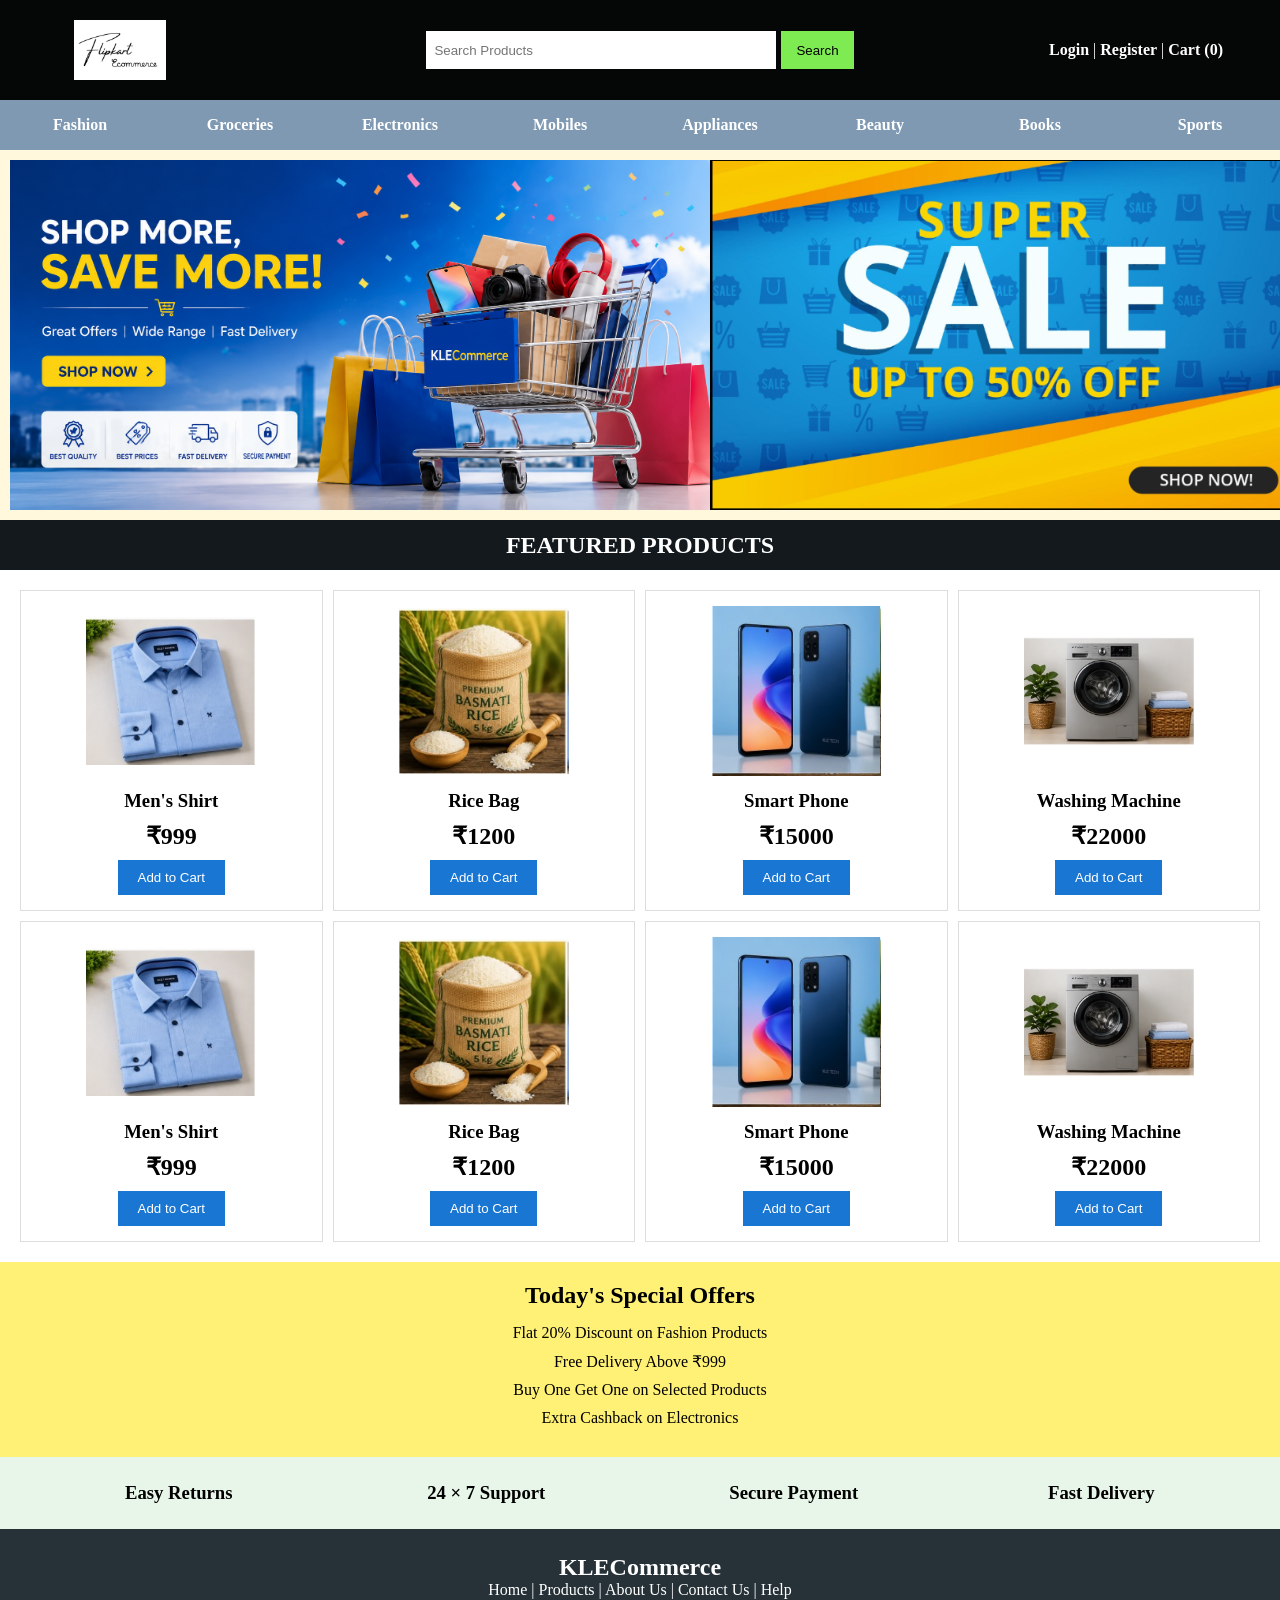
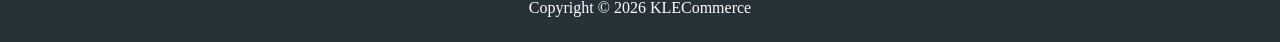
<file: kl ecommerce CSS/index.html>
<!DOCTYPE html>
<html lang="en">
<head>
    <meta charset="UTF-8">
    <meta name="viewport" content="width=device-width, initial-scale=1.0">

    <title>KLECommerce</title>

    <link rel="stylesheet" href="style.css">
</head>

<body>

    <div class="container">

        <!-- HEADER -->

        <header class="header">

            <div class="logo">
                <img src="images/Screenshot 2026-08-09 220637.png" alt="KLECommerce Logo">
            </div>

            <div class="search">
                <input type="text"
                       placeholder="Search Products">

                <input type="submit"
                       value="Search">
            </div>

            <div class="account">
                <b>Login</b> |
                <b>Register</b> |
                <b>Cart (0)</b>
            </div>

        </header>


        <!-- CATEGORY -->


        <nav class="categories">

            <div>Fashion</div>
            <div>Groceries</div>
            <div>Electronics</div>
            <div>Mobiles</div>
            <div>Appliances</div>
            <div>Beauty</div>
            <div>Books</div>
            <div>Sports</div>

        </nav>


        <!-- BANNER -->


        <section class="banner">

    <div class="slider">

        <img src="images/banner.png" alt="Shopping Offer">

        <img src="images/banner1.png" alt="Electronics Offer">

        <img src="images/banner2.png" alt="Fashion Offer">

        <img src="images/banner3.png" alt="Fashion Offer">

        <img src="images/banner4.png" alt="Fashion Offer">

        <img src="images/banner5.png" alt="Fashion Offer">

    </div>

</section>


        <!-- PRODUCT TITLE -->


        <section class="product-title">

            <h2>FEATURED PRODUCTS</h2>

        </section>


        <!-- PRODUCTS -->


        <section class="products">

            <div class="product">

                <img src="images/shirt.jpg"
                     alt="Men's Shirt">

                <h3>Men's Shirt</h3>

                <h2>₹999</h2>

                <input type="button"
                       value="Add to Cart">

            </div>


            <div class="product">

                <img src="images/rice.jpg"
                     alt="Rice Bag">

                <h3>Rice Bag</h3>

                <h2>₹1200</h2>

                <input type="button"
                       value="Add to Cart">

            </div>


            <div class="product">

                <img src="images/mobile.jpg"
                     alt="Smart Phone">

                <h3>Smart Phone</h3>

                <h2>₹15000</h2>

                <input type="button"
                       value="Add to Cart">

            </div>


            <div class="product">

                <img src="images/washing.jpg"
                     alt="Washing Machine">

                <h3>Washing Machine</h3>

                <h2>₹22000</h2>

                <input type="button"
                       value="Add to Cart">

            </div>
            <div class="product">

                <img src="images/shirt.jpg"
                     alt="Men's Shirt">

                <h3>Men's Shirt</h3>

                <h2>₹999</h2>

                <input type="button"
                       value="Add to Cart">

            </div>


            <div class="product">

                <img src="images/rice.jpg"
                     alt="Rice Bag">

                <h3>Rice Bag</h3>

                <h2>₹1200</h2>

                <input type="button"
                       value="Add to Cart">

            </div>


            <div class="product">

                <img src="images/mobile.jpg"
                     alt="Smart Phone">

                <h3>Smart Phone</h3>

                <h2>₹15000</h2>

                <input type="button"
                       value="Add to Cart">

            </div>


            <div class="product">

                <img src="images/washing.jpg"
                     alt="Washing Machine">

                <h3>Washing Machine</h3>

                <h2>₹22000</h2>

                <input type="button"
                       value="Add to Cart">

            </div>

        </section>


        <!-- OFFERS -->


        <section class="offers">

            <h2>Today's Special Offers</h2>

            <p>Flat 20% Discount on Fashion Products</p>

            <p>Free Delivery Above ₹999</p>

            <p>Buy One Get One on Selected Products</p>

            <p>Extra Cashback on Electronics</p>

        </section>


        <!-- CUSTOMER SERVICES -->


        <section class="services">

            <div>
                <h3>Easy Returns</h3>
            </div>

            <div>
                <h3>24 × 7 Support</h3>
            </div>

            <div>
                <h3>Secure Payment</h3>
            </div>

            <div>
                <h3>Fast Delivery</h3>
            </div>

        </section>


        <!-- FOOTER -->


        <footer class="footer">

            <h2>KLECommerce</h2>

            <p>
                Home |
                Products |
                About Us |
                Contact Us |
                Help
            </p>

            <p>
                Copyright © 2026 KLECommerce
            </p>

        </footer>

    </div>

</body>
</html>
</file>
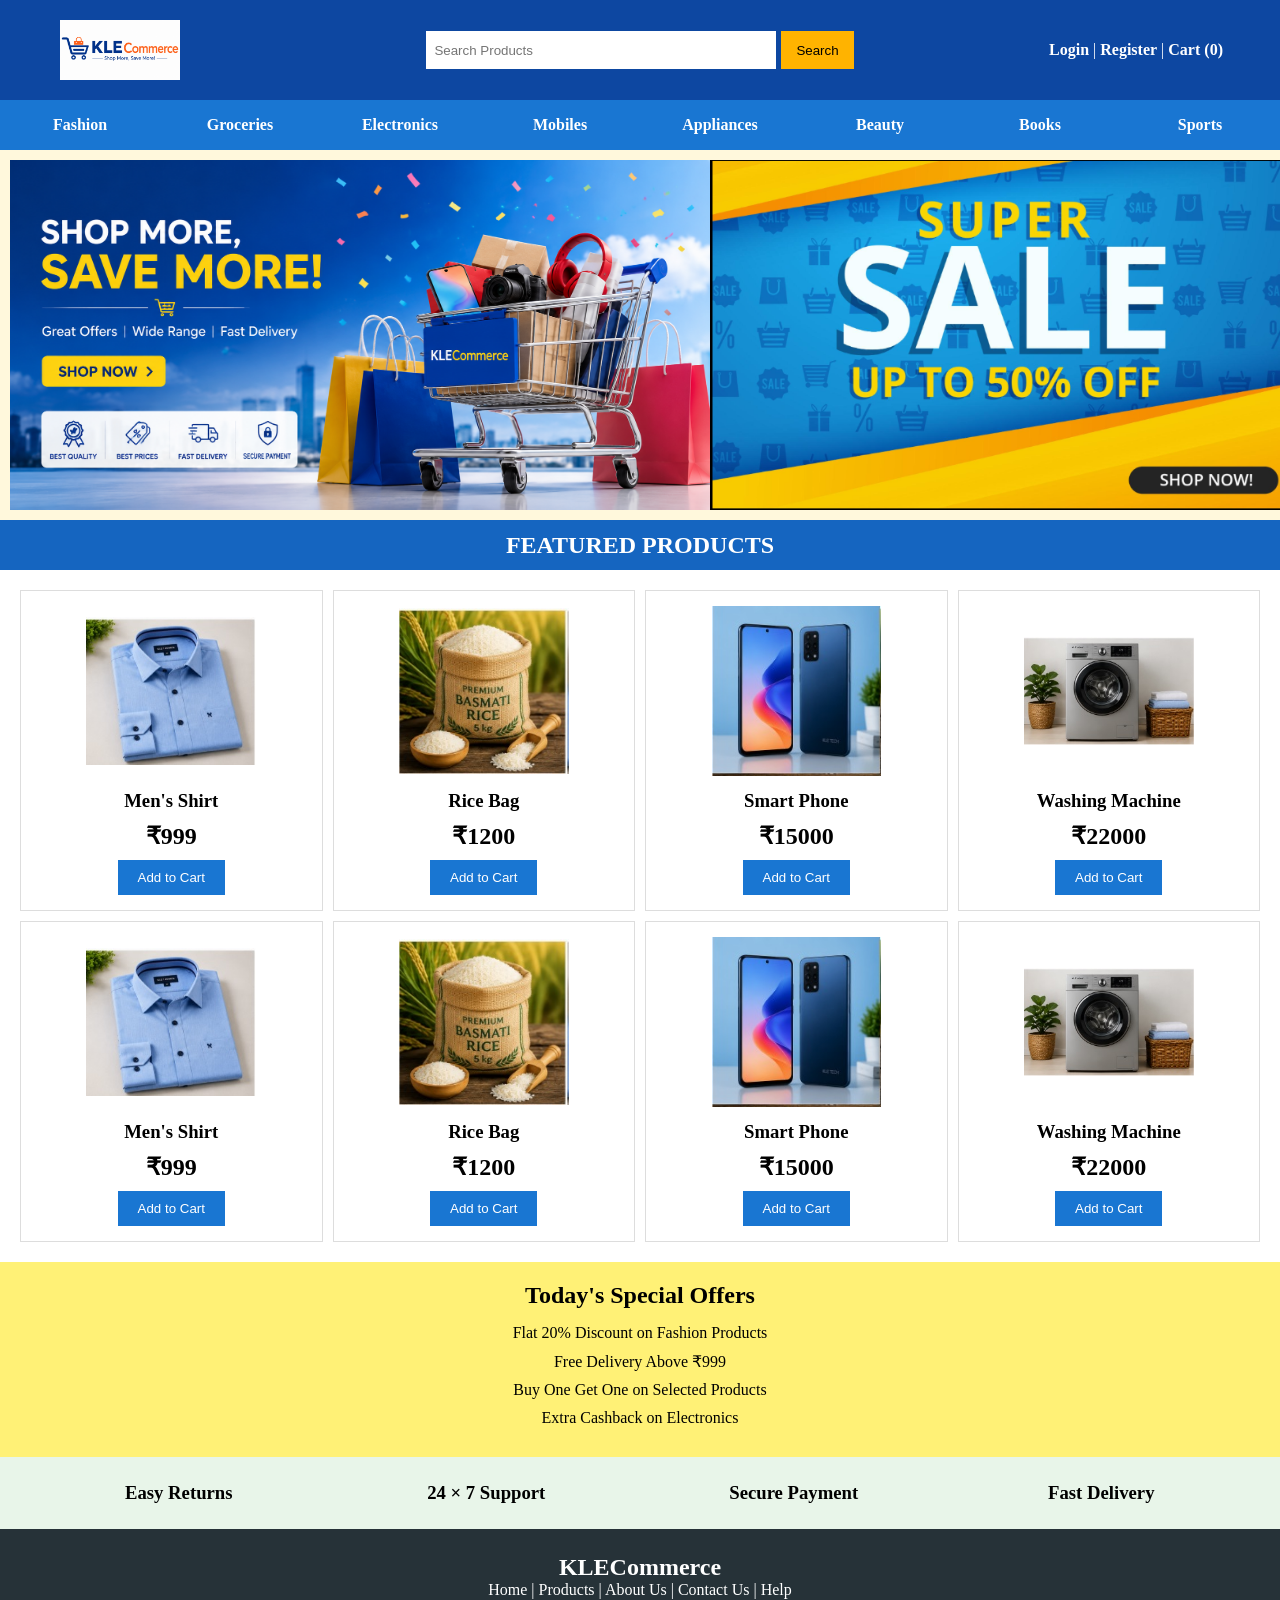
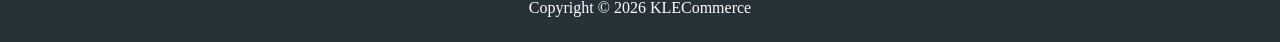
<file: kl ecommerce CSS/images/kl ecommerce CSS/index.html>
<!DOCTYPE html>
<html lang="en">
<head>
    <meta charset="UTF-8">
    <meta name="viewport" content="width=device-width, initial-scale=1.0">

    <title>KLECommerce</title>

    <link rel="stylesheet" href="style.css">
</head>

<body>

    <div class="container">

        <!-- HEADER -->

        <header class="header">

            <div class="logo">
                <img src="images/logo.png" alt="KLECommerce Logo">
            </div>

            <div class="search">
                <input type="text"
                       placeholder="Search Products">

                <input type="submit"
                       value="Search">
            </div>

            <div class="account">
                <b>Login</b> |
                <b>Register</b> |
                <b>Cart (0)</b>
            </div>

        </header>


        <!-- CATEGORY -->


        <nav class="categories">

            <div>Fashion</div>
            <div>Groceries</div>
            <div>Electronics</div>
            <div>Mobiles</div>
            <div>Appliances</div>
            <div>Beauty</div>
            <div>Books</div>
            <div>Sports</div>

        </nav>


        <!-- BANNER -->


        <section class="banner">

    <div class="slider">

        <img src="images/banner.png" alt="Shopping Offer">

        <img src="images/banner1.png" alt="Electronics Offer">

        <img src="images/banner2.png" alt="Fashion Offer">

        <img src="images/banner3.png" alt="Fashion Offer">

        <img src="images/banner4.png" alt="Fashion Offer">

        <img src="images/banner5.png" alt="Fashion Offer">

    </div>

</section>


        <!-- PRODUCT TITLE -->


        <section class="product-title">

            <h2>FEATURED PRODUCTS</h2>

        </section>


        <!-- PRODUCTS -->


        <section class="products">

            <div class="product">

                <img src="images/shirt.jpg"
                     alt="Men's Shirt">

                <h3>Men's Shirt</h3>

                <h2>₹999</h2>

                <input type="button"
                       value="Add to Cart">

            </div>


            <div class="product">

                <img src="images/rice.jpg"
                     alt="Rice Bag">

                <h3>Rice Bag</h3>

                <h2>₹1200</h2>

                <input type="button"
                       value="Add to Cart">

            </div>


            <div class="product">

                <img src="images/mobile.jpg"
                     alt="Smart Phone">

                <h3>Smart Phone</h3>

                <h2>₹15000</h2>

                <input type="button"
                       value="Add to Cart">

            </div>


            <div class="product">

                <img src="images/washing.jpg"
                     alt="Washing Machine">

                <h3>Washing Machine</h3>

                <h2>₹22000</h2>

                <input type="button"
                       value="Add to Cart">

            </div>
            <div class="product">

                <img src="images/shirt.jpg"
                     alt="Men's Shirt">

                <h3>Men's Shirt</h3>

                <h2>₹999</h2>

                <input type="button"
                       value="Add to Cart">

            </div>


            <div class="product">

                <img src="images/rice.jpg"
                     alt="Rice Bag">

                <h3>Rice Bag</h3>

                <h2>₹1200</h2>

                <input type="button"
                       value="Add to Cart">

            </div>


            <div class="product">

                <img src="images/mobile.jpg"
                     alt="Smart Phone">

                <h3>Smart Phone</h3>

                <h2>₹15000</h2>

                <input type="button"
                       value="Add to Cart">

            </div>


            <div class="product">

                <img src="images/washing.jpg"
                     alt="Washing Machine">

                <h3>Washing Machine</h3>

                <h2>₹22000</h2>

                <input type="button"
                       value="Add to Cart">

            </div>

        </section>


        <!-- OFFERS -->


        <section class="offers">

            <h2>Today's Special Offers</h2>

            <p>Flat 20% Discount on Fashion Products</p>

            <p>Free Delivery Above ₹999</p>

            <p>Buy One Get One on Selected Products</p>

            <p>Extra Cashback on Electronics</p>

        </section>


        <!-- CUSTOMER SERVICES -->


        <section class="services">

            <div>
                <h3>Easy Returns</h3>
            </div>

            <div>
                <h3>24 × 7 Support</h3>
            </div>

            <div>
                <h3>Secure Payment</h3>
            </div>

            <div>
                <h3>Fast Delivery</h3>
            </div>

        </section>


        <!-- FOOTER -->


        <footer class="footer">

            <h2>KLECommerce</h2>

            <p>
                Home |
                Products |
                About Us |
                Contact Us |
                Help
            </p>

            <p>
                Copyright © 2026 KLECommerce
            </p>

        </footer>

    </div>

</body>
</html>
</file>
<file: kl ecommerce CSS/style.css>
/* Remove Extra Space */

* {
    margin: 0;
    padding: 0;
    box-sizing: border-box;
}

body {
    margin: 0;
    background-color: white;
}



/* Main Grid template Container */

.container {

    display: grid;

    grid-template-columns: repeat(4, 1fr);

    grid-template-areas:

        "header header header header"

        "menu menu menu menu"

        "banner banner banner banner"

        "title title title title"

        "products products products products"

        "offers offers offers offers"

        "services services services services"

        "footer footer footer footer";
}


/*  HEADER */

.header {

    grid-area: header;

    display: grid;

    grid-template-columns: 20% 60% 20%;

    align-items: center;

    height: 100px;

    padding: 10px 20px;

    background-color: #050606;
}


.logo {

    display: flex;

    align-items: center;

    padding-left: 10px;
}

.logo img {

    width: 180px;

    height: 60px;

    object-fit: contain;
}

.search {

    display: flex;

    justify-content: center;

    align-items: center;

    gap: 5px;
}

.search input[type="text"] {

    width: 350px;

    height: 38px;

    padding: 8px;

    border: none;
}

.search input[type="submit"] {

    height: 38px;

    padding: 0 15px;

    border: none;

    background-color: #7eeb53;

    cursor: pointer;
}

.account {

    color: white;

    text-align: center;

    white-space: nowrap;
}




/* CATEGORY MENU */

.categories {

    grid-area: menu;

    display: grid;

    grid-template-columns: repeat(8, 1fr);

    align-items: center;

    height: 50px;

    background-color: #7f99b3;

    color: white;

    text-align: center;
}

.categories div {

    height: 50px;

    display: flex;

    justify-content: center;

    align-items: center;

    font-weight: bold;

    cursor: pointer;
}

.categories div:hover {

    background-color: #565a60;
}


/* BANNER */

.banner {

    grid-area: banner;

    width: 100%;

    padding: 10px;

    background-color: #FFF8DC;

    overflow: hidden;
}


.banner img {

    display: block;

    width: 100%;

    height: 350px;

    
}

/* BANNER SLIDER */

.slider {

    display: flex;

    width: 300%;

    animation: slide 12s infinite;
}

.slider img {

    width: 33.3333%;

    height: 350px;

    object-fit: cover;

    display: block;
}


/* SLIDE ANIMATION */

@keyframes slide {

    /* Banner 1 */

    0% {
        transform: translateX(0);
    }

    28% {
        transform: translateX(0);
    }


    /* Banner 2 */

    33% {
        transform: translateX(-33.3333%);
    }

    61% {
        transform: translateX(-33.3333%);
    }


    /* Banner 3 */

    66% {
        transform: translateX(-66.6666%);
    }

    94% {
        transform: translateX(-66.6666%);
    }


    /* Back to Banner 1 */

    100% {
        transform: translateX(0);
    }
}


/* FEATURED PRODUCT TITLE */

.product-title {

    grid-area: title;

    display: flex;

    justify-content: center;

    align-items: center;

    height: 50px;

    background-color: #14191e;

    color: white;

    text-align: center;

    margin-top: 0;
}

.product-title h2 {

    margin: 0;

    font-size: 24px;
}


/* PRODUCTS */

.products {

    grid-area: products;

    display: grid;

    grid-template-columns: repeat(4, 1fr);

    gap: 10px;

    padding: 20px;

    background-color: white;
}

.product {

    text-align: center;

    padding: 15px;

    border: 1px solid #ddd;
}

.product img {

    width: 170px;

    height: 170px;

    object-fit: contain;
}

.product h3 {

    margin: 10px 0;
}

.product h2 {

    margin: 10px 0;
}

.product input {

    padding: 10px 20px;

    background-color: #1976D2;

    color: white;

    border: none;

    cursor: pointer;
}


/* OFFERS */

.offers {

    grid-area: offers;

    background-color: #FFF176;

    text-align: center;

    padding: 20px;
}

.offers h2 {

    margin-bottom: 15px;
}

.offers p {

    margin: 10px;
}


/* CUSTOMER SERVICES */

.services {

    grid-area: services;

    display: grid;

    grid-template-columns: repeat(4, 1fr);

    background-color: #E8F5E9;

    text-align: center;

    padding: 25px;
}


/*  FOOTER */

.footer {

    grid-area: footer;

    background-color: #263238;

    color: white;

    text-align: center;

    padding: 25px;
}
</file>
<file: kl ecommerce CSS/images/kl ecommerce CSS/style.css>
/* Remove Extra Space */

* {
    margin: 0;
    padding: 0;
    box-sizing: border-box;
}

body {
    margin: 0;
    background-color: white;
}



/* Main Grid template Container */

.container {

    display: grid;

    grid-template-columns: repeat(4, 1fr);

    grid-template-areas:

        "header header header header"

        "menu menu menu menu"

        "banner banner banner banner"

        "title title title title"

        "products products products products"

        "offers offers offers offers"

        "services services services services"

        "footer footer footer footer";
}


/*  HEADER */

.header {

    grid-area: header;

    display: grid;

    grid-template-columns: 20% 60% 20%;

    align-items: center;

    height: 100px;

    padding: 10px 20px;

    background-color: #0D47A1;
}


.logo {

    display: flex;

    align-items: center;

    padding-left: 10px;
}

.logo img {

    width: 180px;

    height: 60px;

    object-fit: contain;
}

.search {

    display: flex;

    justify-content: center;

    align-items: center;

    gap: 5px;
}

.search input[type="text"] {

    width: 350px;

    height: 38px;

    padding: 8px;

    border: none;
}

.search input[type="submit"] {

    height: 38px;

    padding: 0 15px;

    border: none;

    background-color: #FFB300;

    cursor: pointer;
}

.account {

    color: white;

    text-align: center;

    white-space: nowrap;
}




/* CATEGORY MENU */

.categories {

    grid-area: menu;

    display: grid;

    grid-template-columns: repeat(8, 1fr);

    align-items: center;

    height: 50px;

    background-color: #1976D2;

    color: white;

    text-align: center;
}

.categories div {

    height: 50px;

    display: flex;

    justify-content: center;

    align-items: center;

    font-weight: bold;

    cursor: pointer;
}

.categories div:hover {

    background-color: #0D47A1;
}


/* BANNER */

.banner {

    grid-area: banner;

    width: 100%;

    padding: 10px;

    background-color: #FFF8DC;

    overflow: hidden;
}


.banner img {

    display: block;

    width: 100%;

    height: 350px;

    
}

/* BANNER SLIDER */

.slider {

    display: flex;

    width: 300%;

    animation: slide 12s infinite;
}

.slider img {

    width: 33.3333%;

    height: 350px;

    object-fit: cover;

    display: block;
}


/* SLIDE ANIMATION */

@keyframes slide {

    /* Banner 1 */

    0% {
        transform: translateX(0);
    }

    28% {
        transform: translateX(0);
    }


    /* Banner 2 */

    33% {
        transform: translateX(-33.3333%);
    }

    61% {
        transform: translateX(-33.3333%);
    }


    /* Banner 3 */

    66% {
        transform: translateX(-66.6666%);
    }

    94% {
        transform: translateX(-66.6666%);
    }


    /* Back to Banner 1 */

    100% {
        transform: translateX(0);
    }
}


/* FEATURED PRODUCT TITLE */

.product-title {

    grid-area: title;

    display: flex;

    justify-content: center;

    align-items: center;

    height: 50px;

    background-color: #1565C0;

    color: white;

    text-align: center;

    margin-top: 0;
}

.product-title h2 {

    margin: 0;

    font-size: 24px;
}


/* PRODUCTS */

.products {

    grid-area: products;

    display: grid;

    grid-template-columns: repeat(4, 1fr);

    gap: 10px;

    padding: 20px;

    background-color: white;
}

.product {

    text-align: center;

    padding: 15px;

    border: 1px solid #ddd;
}

.product img {

    width: 170px;

    height: 170px;

    object-fit: contain;
}

.product h3 {

    margin: 10px 0;
}

.product h2 {

    margin: 10px 0;
}

.product input {

    padding: 10px 20px;

    background-color: #1976D2;

    color: white;

    border: none;

    cursor: pointer;
}


/* OFFERS */

.offers {

    grid-area: offers;

    background-color: #FFF176;

    text-align: center;

    padding: 20px;
}

.offers h2 {

    margin-bottom: 15px;
}

.offers p {

    margin: 10px;
}


/* CUSTOMER SERVICES */

.services {

    grid-area: services;

    display: grid;

    grid-template-columns: repeat(4, 1fr);

    background-color: #E8F5E9;

    text-align: center;

    padding: 25px;
}


/*  FOOTER */

.footer {

    grid-area: footer;

    background-color: #263238;

    color: white;

    text-align: center;

    padding: 25px;
}
</file>
